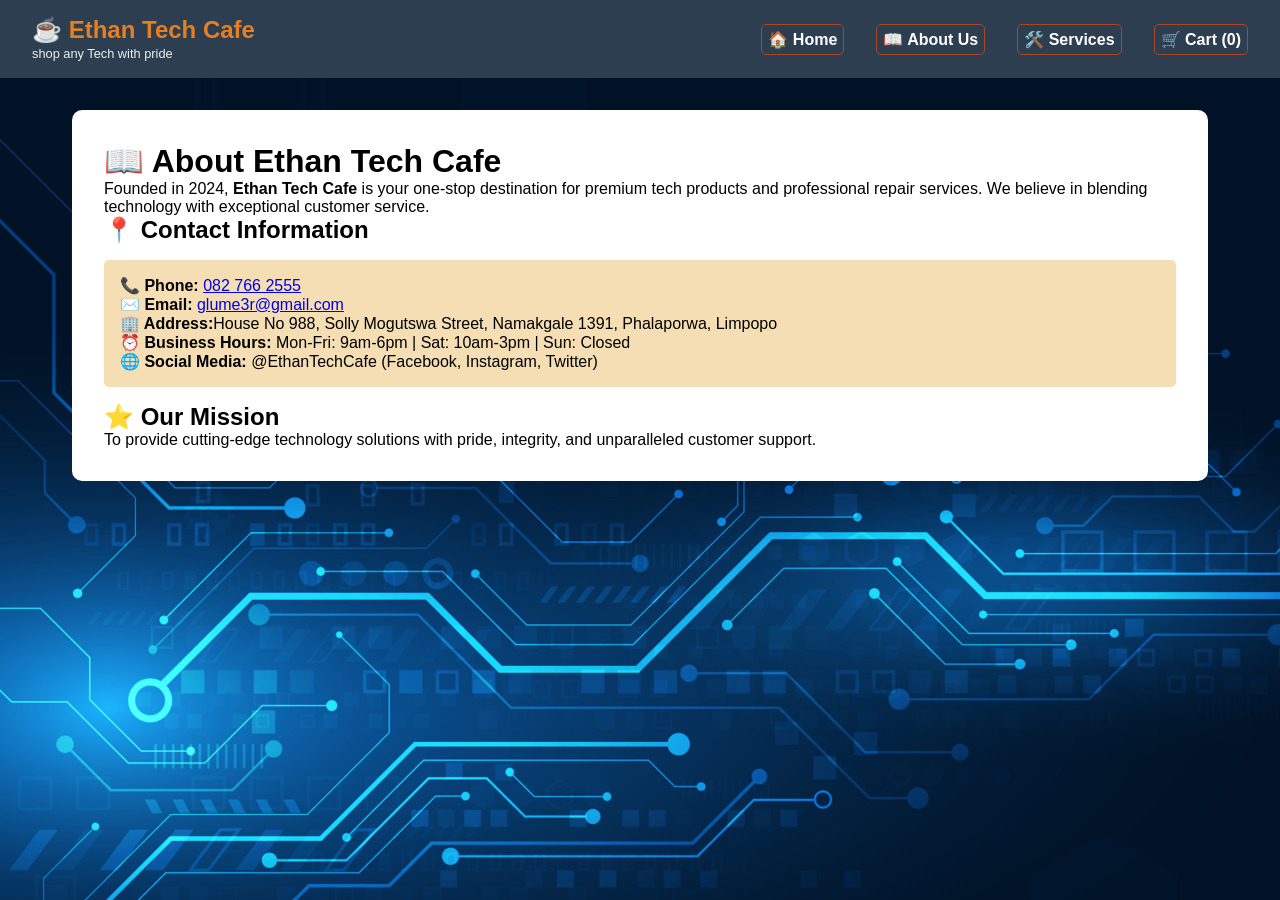
<file: about.html>
<!DOCTYPE html>
<html lang="en">
<head>
    <meta charset="UTF-8">
    <meta name="viewport" content="width=device-width, initial-scale=1.0">
    <title>Ethan Tech Cafe - About Us</title>
    <link rel="stylesheet" href="style.css">
</head>
<body>
    <nav>
        <div class="logo">
            <h2>☕ Ethan Tech Cafe</h2>
            <small>shop any Tech with pride</small>
        </div>
        <ul>
            <li><a href="index.html">🏠 Home</a></li>
            <li><a href="about.html">📖 About Us</a></li>
            <li><a href="services.html">🛠️ Services</a></li>
            <li><a href="cart.html">🛒 Cart (<span id="cartCount">0</span>)</a></li>
        </ul>
    </nav>

    <div class="container">
        <div class="about-section">
            <h1>📖 About Ethan Tech Cafe</h1>
            <div class="about-content">
                <p>Founded in 2024, <strong>Ethan Tech Cafe</strong> is your one-stop destination for premium tech products and professional repair services. We believe in blending technology with exceptional customer service.</p>
                
                <h2>📍 Contact Information</h2>
                <div class="contact-info">
                    <p><strong>📞 Phone:</strong> <a href="tel:+27827662555">082 766 2555</a></p>
                    <p><strong>✉️ Email:</strong> <a href="mailto:glume3r@gmail.com">glume3r@gmail.com</a></p>
                    <p><strong>🏢 Address:</strong>House No 988, Solly Mogutswa Street, Namakgale 1391, Phalaporwa, Limpopo</p>
                    <p><strong>⏰ Business Hours:</strong> Mon-Fri: 9am-6pm | Sat: 10am-3pm | Sun: Closed</p>
                    <p><strong>🌐 Social Media:</strong> @EthanTechCafe (Facebook, Instagram, Twitter)</p>
                </div>
                
                <h2>⭐ Our Mission</h2>
                <p>To provide cutting-edge technology solutions with pride, integrity, and unparalleled customer support.</p>
            </div>
        </div>
    </div>

    <script src="script.js"></script>
</body>
</html>
</file>
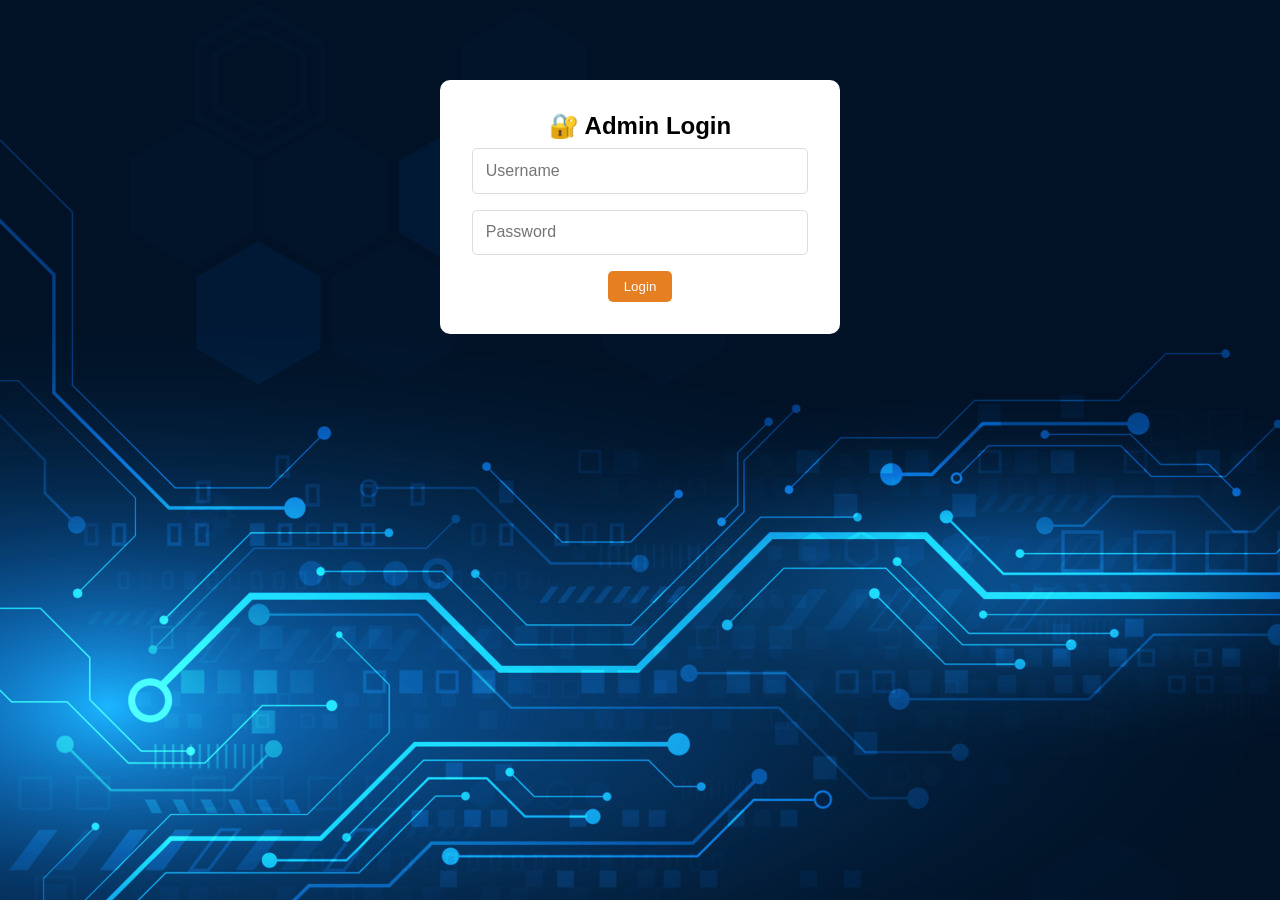
<file: admin.html>
<!DOCTYPE html>
<html lang="en">
<head>
    <meta charset="UTF-8">
    <meta name="viewport" content="width=device-width, initial-scale=1.0">
    <title>Admin Panel - Ethan Tech Cafe</title>
    <link rel="stylesheet" href="style.css">
</head>
<body>
    <div class="admin-container">
        <!-- Login Section -->
        <div id="loginSection">
            <h2>🔐 Admin Login</h2>
            <input type="text" id="username" placeholder="Username" autocomplete="off">
            <input type="password" id="password" placeholder="Password">
            <button onclick="login()">Login</button>
            <p id="loginError" style="color:red; display:none;">Invalid credentials!</p>
        </div>

        <!-- Admin Dashboard (hidden until login) -->
        <div id="adminDashboard" style="display:none;">
            <h1><a href="index.html">👑</a> Admin Dashboard - Ethan Tech Cafe</h1>
            
            <!-- Add/Update Product Form -->
            <div class="form-section">
                <h2>➕ Add / Update Product</h2>
                <input type="hidden" id="editProductId">
                <input type="text" id="productTitle" placeholder="Product Title" required>
                <input type="text" id="productPicture" placeholder="Image filename (e.g., laptop.jpg)" required>
                <input type="number" id="productPrice" placeholder="Price (R)" step="0.01" required>
                <input type="number" id="productQuantity" placeholder="Quantity" required>
                <button onclick="saveProduct()">Save Product</button>
                <button onclick="clearProductForm()">Clear</button>
            </div>

            <!-- Add Service Form -->
            <div class="form-section">
                <h2>➕ Add New Service</h2>
                <input type="text" id="serviceName" placeholder="Service Name" required>
                <input type="text" id="serviceDesc" placeholder="Description" required>
                <input type="number" id="servicePrice" placeholder="Price (R)" step="0.01" required>
                <button onclick="addService()">Add Service</button>
            </div>

            <!-- Products List -->
            <div class="product-list">
                <h2>📦 Manage Products</h2>
                <table id="productsTable">
                    <thead><tr><th>Image</th><th>Title</th><th>Price</th><th>Quantity</th><th>Actions</th></tr></thead>
                    <tbody id="productsList"></tbody>
                </table>
            </div>

            <!-- Services List -->
            <div class="product-list">
                <h2>🛠️ Manage Services</h2>
                <table id="servicesTable">
                    <thead><tr><th>Service Name</th><th>Description</th><th>Price</th><th>Actions</th></tr></thead>
                    <tbody id="servicesList"></tbody>
                </table>
            </div>
        </div>
    </div>

    <script>
        // Hardcoded admin credentials
        const ADMIN_USERNAME = "khalanga";
        const ADMIN_PASSWORD = "0799359116Etc";

        function login() {
            const username = document.getElementById('username').value;
            const password = document.getElementById('password').value;
            
            if (username === ADMIN_USERNAME && password === ADMIN_PASSWORD) {
                document.getElementById('loginSection').style.display = 'none';
                document.getElementById('adminDashboard').style.display = 'block';
                loadProducts();
                loadServices();
            } else {
                document.getElementById('loginError').style.display = 'block';
            }
        }

        // Load products from localStorage
        function loadProducts() {
            let products = JSON.parse(localStorage.getItem('products')) || [];
            const tbody = document.getElementById('productsList');
            tbody.innerHTML = '';
            
            products.forEach(product => {
                const row = tbody.insertRow();
                row.insertCell(0).innerHTML = `<img src="${product.picture}" width="50" onerror="this.src='https://via.placeholder.com/50'">`;
                row.insertCell(1).textContent = product.title;
                row.insertCell(2).textContent = `R${product.price}`;
                row.insertCell(3).textContent = product.quantity;
                
                const actions = row.insertCell(4);
                const editBtn = document.createElement('button');
                editBtn.textContent = 'Edit';
                editBtn.onclick = () => editProduct(product.id);
                const deleteBtn = document.createElement('button');
                deleteBtn.textContent = 'Delete';
                deleteBtn.className = 'delete-btn';
                deleteBtn.onclick = () => deleteProduct(product.id);
                actions.appendChild(editBtn);
                actions.appendChild(deleteBtn);
            });
        }

        // Save (add or update) product
        window.saveProduct = function() {
            const id = document.getElementById('editProductId').value;
            const title = document.getElementById('productTitle').value;
            const picture = document.getElementById('productPicture').value;
            const price = parseFloat(document.getElementById('productPrice').value);
            const quantity = parseInt(document.getElementById('productQuantity').value);
            
            if (!title || !picture || isNaN(price) || isNaN(quantity)) {
                alert('Please fill all fields correctly!');
                return;
            }
            
            let products = JSON.parse(localStorage.getItem('products')) || [];
            
            if (id) {
                // Update existing product
                const index = products.findIndex(p => p.id == id);
                if (index !== -1) {
                    products[index] = { id: parseInt(id), title, picture, price, quantity };
                }
            } else {
                // Add new product
                const newId = products.length > 0 ? Math.max(...products.map(p => p.id)) + 1 : 1;
                products.push({ id: newId, title, picture, price, quantity });
            }
            
            localStorage.setItem('products', JSON.stringify(products));
            clearProductForm();
            loadProducts();
            alert('Product saved successfully!');
        };

        window.editProduct = function(id) {
            const products = JSON.parse(localStorage.getItem('products')) || [];
            const product = products.find(p => p.id === id);
            if (product) {
                document.getElementById('editProductId').value = product.id;
                document.getElementById('productTitle').value = product.title;
                document.getElementById('productPicture').value = product.picture;
                document.getElementById('productPrice').value = product.price;
                document.getElementById('productQuantity').value = product.quantity;
            }
        };

        window.deleteProduct = function(id) {
            if (confirm('Delete this product?')) {
                let products = JSON.parse(localStorage.getItem('products')) || [];
                products = products.filter(p => p.id !== id);
                localStorage.setItem('products', JSON.stringify(products));
                loadProducts();
                alert('Product deleted!');
            }
        };

        window.clearProductForm = function() {
            document.getElementById('editProductId').value = '';
            document.getElementById('productTitle').value = '';
            document.getElementById('productPicture').value = '';
            document.getElementById('productPrice').value = '';
            document.getElementById('productQuantity').value = '';
        };

        // Service management
        window.addService = function() {
            const name = document.getElementById('serviceName').value;
            const description = document.getElementById('serviceDesc').value;
            const price = parseFloat(document.getElementById('servicePrice').value);
            
            if (!name || !description || isNaN(price)) {
                alert('Fill all service fields!');
                return;
            }
            
            let services = JSON.parse(localStorage.getItem('services')) || [];
            services.push({ id: Date.now(), name, description, price });
            localStorage.setItem('services', JSON.stringify(services));
            
            document.getElementById('serviceName').value = '';
            document.getElementById('serviceDesc').value = '';
            document.getElementById('servicePrice').value = '';
            loadServices();
            alert('Service added!');
        };

        window.deleteService = function(id) {
            if (confirm('Delete this service?')) {
                let services = JSON.parse(localStorage.getItem('services')) || [];
                services = services.filter(s => s.id !== id);
                localStorage.setItem('services', JSON.stringify(services));
                loadServices();
            }
        };

        function loadServices() {
            const services = JSON.parse(localStorage.getItem('services')) || [];
            const tbody = document.getElementById('servicesList');
            tbody.innerHTML = '';
            
            services.forEach(service => {
                const row = tbody.insertRow();
                row.insertCell(0).textContent = service.name;
                row.insertCell(1).textContent = service.description;
                row.insertCell(2).textContent = `R${service.price}`;
                const deleteBtn = document.createElement('button');
                deleteBtn.textContent = 'Delete';
                deleteBtn.className = 'delete-btn';
                deleteBtn.onclick = () => deleteService(service.id);
                row.insertCell(3).appendChild(deleteBtn);
            });
        }
    </script>
</body>
</html>
</file>
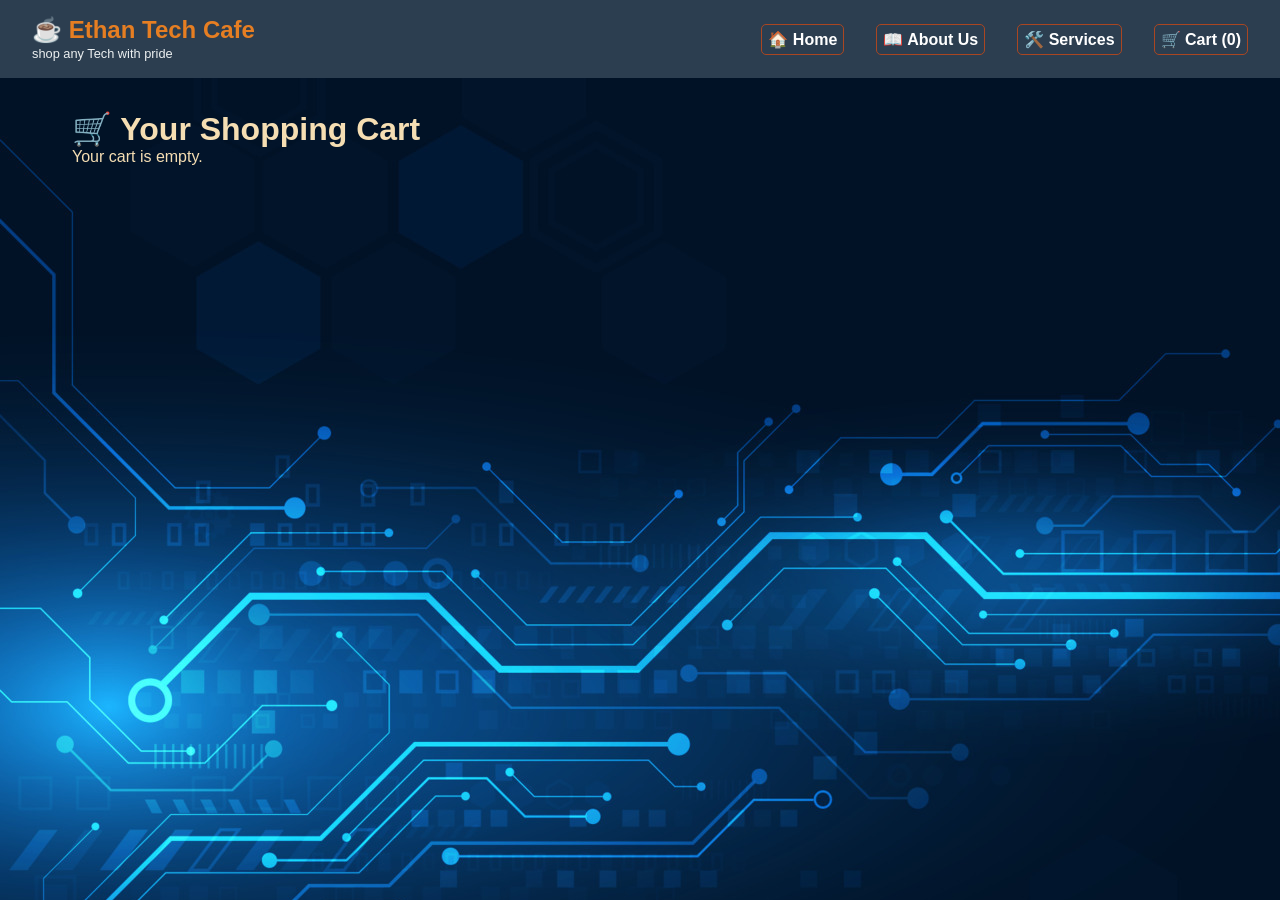
<file: cart.html>
<!DOCTYPE html>
<html lang="en">
<head>
    <meta charset="UTF-8">
    <meta name="viewport" content="width=device-width, initial-scale=1.0">
    <title>Ethan Tech Cafe - Cart</title>
    <link rel="stylesheet" href="style.css">
</head>
<body>
    <nav>
        <div class="logo">
            <h2>☕ Ethan Tech Cafe</h2>
            <small>shop any Tech with pride</small>
        </div>
        <ul>
            <li><a href="index.html">🏠 Home</a></li>
            <li><a href="about.html">📖 About Us</a></li>
            <li><a href="services.html">🛠️ Services</a></li>
            <li><a href="cart.html">🛒 Cart (<span id="cartCount">0</span>)</a></li>
        </ul>
    </nav>

    <div class="container">
        <h1>🛒 Your Shopping Cart</h1>
        <div id="cartItems"></div>
        <div id="cartTotal"></div>

        <!-- Checkout Form -->
        <div id="checkoutForm" style="display: none;">
            <h2>📝 Place Order</h2>
            <form id="orderForm">
                <input type="text" id="surnameInitials" placeholder="Surname & Initials (e.g., Doe J.)" required>
                <input type="tel" id="phoneNumber" placeholder="Phone Number" required>
                <input type="email" id="emailAddress" placeholder="Email Address" required>
                <textarea id="deliveryAddress" placeholder="Delivery Address" required></textarea>
                <select id="orderMethod">
                    <option value="email">Send Order via Email</option>
                    <option value="whatsapp">Send Order via WhatsApp</option>
                </select>
                <button type="submit">Place Order</button>
            </form>
        </div>
    </div>

    <script src="script.js"></script>
    <script>
        function displayCart() {
            const cart = JSON.parse(localStorage.getItem('cart')) || [];
            const products = JSON.parse(localStorage.getItem('products')) || [];
            const cartContainer = document.getElementById('cartItems');
            
            if (cart.length === 0) {
                cartContainer.innerHTML = '<p>Your cart is empty.</p>';
                document.getElementById('checkoutForm').style.display = 'none';
                document.getElementById('cartTotal').innerHTML = '';
                return;
            }

            let html = '<div class="cart-table">';
            let total = 0;
            
            cart.forEach(item => {
                const product = products.find(p => p.id === item.id);
                if (product) {
                    const itemTotal = product.price * item.quantity;
                    total += itemTotal;
                    html += `
                        <div class="cart-item">
                            <img src="images/${product.picture}" width="80">
                            <div class="cart-details">
                                <h3>${product.title}</h3>
                                <p>Price: R${product.price}</p>
                                <div class="quantity-controls">
                                    <button onclick="updateQuantity(${item.id}, -1)">-</button>
                                    <span>${item.quantity}</span>
                                    <button onclick="updateQuantity(${item.id}, 1)">+</button>
                                    <button onclick="removeFromCart(${item.id})" class="remove-btn">Remove</button>
                                </div>
                                <p>Subtotal: R${itemTotal.toFixed(2)}</p>
                            </div>
                        </div>
                    `;
                }
            });
            
            html += '</div>';
            cartContainer.innerHTML = html;
            document.getElementById('cartTotal').innerHTML = `<h2>Total: R${total.toFixed(2)}</h2>`;
            document.getElementById('checkoutForm').style.display = 'block';
        }

        // Update quantity in cart
        window.updateQuantity = function(productId, change) {
            let cart = JSON.parse(localStorage.getItem('cart')) || [];
            const itemIndex = cart.findIndex(item => item.id === productId);
            
            if (itemIndex !== -1) {
                cart[itemIndex].quantity += change;
                if (cart[itemIndex].quantity <= 0) {
                    cart.splice(itemIndex, 1);
                }
                localStorage.setItem('cart', JSON.stringify(cart));
                displayCart();
                updateCartCount();
            }
        };

        // Remove item completely
        window.removeFromCart = function(productId) {
            let cart = JSON.parse(localStorage.getItem('cart')) || [];
            cart = cart.filter(item => item.id !== productId);
            localStorage.setItem('cart', JSON.stringify(cart));
            displayCart();
            updateCartCount();
        };

        // Handle order placement
        document.getElementById('orderForm')?.addEventListener('submit', (e) => {
            e.preventDefault();
            const cart = JSON.parse(localStorage.getItem('cart')) || [];
            const products = JSON.parse(localStorage.getItem('products')) || [];
            const surnameInitials = document.getElementById('surnameInitials').value;
            const phoneNumber = document.getElementById('phoneNumber').value;
            const emailAddress = document.getElementById('emailAddress').value;
            const deliveryAddress = document.getElementById('deliveryAddress').value;
            const orderMethod = document.getElementById('orderMethod').value;
            
            let orderDetails = `🛍️ NEW ORDER FROM Ethan Tech Cafe\n\n`;
            orderDetails += `Customer: ${surnameInitials}\n`;
            orderDetails += `Phone: ${phoneNumber}\n`;
            orderDetails += `Email: ${emailAddress}\n`;
            orderDetails += `Delivery Address: ${deliveryAddress}\n\n`;
            orderDetails += `ORDER ITEMS:\n`;
            
            let total = 0;
            cart.forEach(item => {
                const product = products.find(p => p.id === item.id);
                if (product) {
                    const itemTotal = product.price * item.quantity;
                    total += itemTotal;
                    orderDetails += `- ${product.title} x${item.quantity} = R${itemTotal.toFixed(2)}\n`;
                }
            });
            orderDetails += `\nTOTAL: R${total.toFixed(2)}`;
            
            if (orderMethod === 'email') {
                window.location.href = `mailto:glume3r@gmail.com?subject=New Order from ${surnameInitials}&body=${encodeURIComponent(orderDetails)}`;
            } else {
                window.location.href = `https://wa.me/27827662555?text=${encodeURIComponent(orderDetails)}`;
            }
            
            alert('Order sent! We will confirm shortly.');
            localStorage.removeItem('cart');
            displayCart();
            updateCartCount();
        });

        window.addEventListener('load', () => {
            displayCart();
            updateCartCount();
        });
    </script>
</body>
</html>
</file>
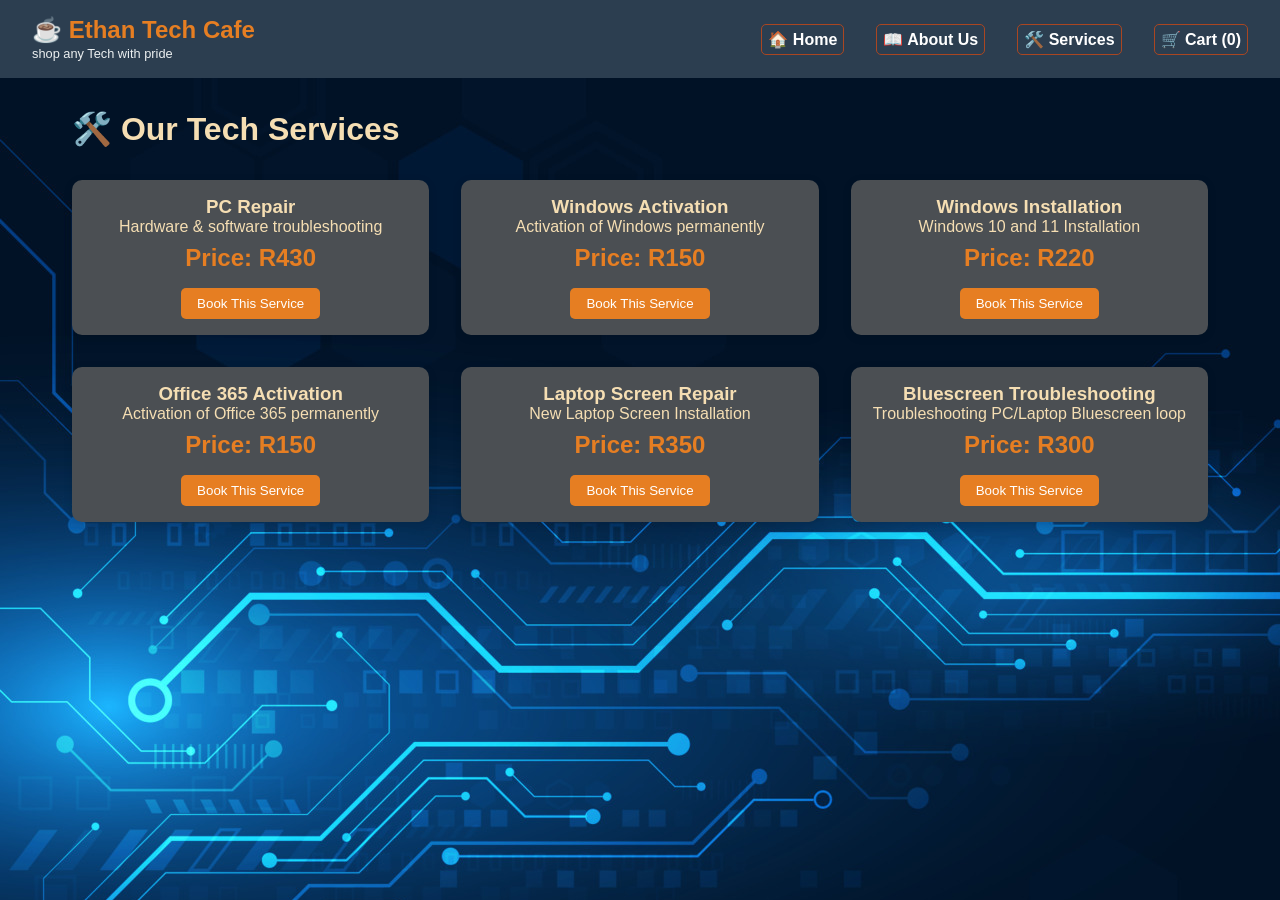
<file: services.html>
<!DOCTYPE html>
<html lang="en">
<head>
    <meta charset="UTF-8">
    <meta name="viewport" content="width=device-width, initial-scale=1.0">
    <title>Ethan Tech Cafe - Services</title>
    <link rel="stylesheet" href="style.css">
</head>
<body>
    <nav>
        <div class="logo">
            <h2>☕ Ethan Tech Cafe</h2>
            <small>shop any Tech with pride</small>
        </div>
        <ul>
            <li><a href="index.html">🏠 Home</a></li>
            <li><a href="about.html">📖 About Us</a></li>
            <li><a href="services.html">🛠️ Services</a></li>
            <li><a href="cart.html">🛒 Cart (<span id="cartCount">0</span>)</a></li>
        </ul>
    </nav>

    <div class="container">
        <h1>🛠️ Our Tech Services</h1>
        <div class="services-grid" id="servicesGrid"></div>

        <!-- Appointment Booking Form -->
        <div class="booking-form" id="bookingForm" style="display: none;">
            <h2>📅 Book an Appointment</h2>
            <form id="appointmentForm">
                <input type="hidden" id="selectedService" name="selectedService">
                <input type="text" id="customerName" placeholder="Full Name" required>
                <input type="text" id="initials" placeholder="Initials & Surname (e.g., J. Doe)" required>
                <input type="tel" id="phone" placeholder="Phone Number" required>
                <input type="email" id="email" placeholder="Email Address" required>
                <textarea id="address" placeholder="Delivery/Service Address" required></textarea>
                <input type="date" id="appointmentDate" required>
                <select id="contactMethod">
                    <option value="email">Send via Email</option>
                    <option value="whatsapp">Send via WhatsApp</option>
                </select>
                <button type="submit">Confirm Booking</button>
            </form>
        </div>
    </div>

    <script src="script.js"></script>
    <script>
        // Load and display services from localStorage
        function displayServices() {
            const services = JSON.parse(localStorage.getItem('services')) || [];
            const grid = document.getElementById('servicesGrid');
            
            if (services.length === 0) {
                grid.innerHTML = '<p>No services added by admin yet.</p>';
                return;
            }

            grid.innerHTML = services.map(service => `
                <div class="service-card">
                    <h3>${escapeHtml(service.name)}</h3>
                    <p>${escapeHtml(service.description)}</p>
                    <p class="price">Price: R${service.price}</p>
                    <button onclick="bookService('${service.name}')">Book This Service</button>
                </div>
            `).join('');
        }

        // Show booking form for selected service
        window.bookService = function(serviceName) {
            document.getElementById('selectedService').value = serviceName;
            document.getElementById('bookingForm').style.display = 'block';
            document.getElementById('bookingForm').scrollIntoView({ behavior: 'smooth' });
        };

        // Handle appointment booking
        document.getElementById('appointmentForm')?.addEventListener('submit', (e) => {
            e.preventDefault();
            const service = document.getElementById('selectedService').value;
            const name = document.getElementById('customerName').value;
            const initials = document.getElementById('initials').value;
            const phone = document.getElementById('phone').value;
            const email = document.getElementById('email').value;
            const address = document.getElementById('address').value;
            const date = document.getElementById('appointmentDate').value;
            const method = document.getElementById('contactMethod').value;

            const message = `📅 NEW APPOINTMENT BOOKING\n\nService: ${service}\nName: ${name}\nInitials & Surname: ${initials}\nPhone: ${phone}\nEmail: ${email}\nAddress: ${address}\nDate: ${date}\n\nPlease confirm this booking.`;

            if (method === 'email') {
                window.location.href = `mailto:glume3r@gmail.com?subject=New Appointment Booking&body=${encodeURIComponent(message)}`;
            } else {
                window.location.href = `https://wa.me/27827662555?text=${encodeURIComponent(message)}`;
            }
            
            alert('Booking request sent! We will contact you shortly.');
            document.getElementById('appointmentForm').reset();
            document.getElementById('bookingForm').style.display = 'none';
        });

        window.addEventListener('load', displayServices);
    </script>
</body>
</html>
</file>
<file: style.css>
* {
    margin: 0;
    padding: 0;
    box-sizing: border-box;
}

body {
    font-family: 'Segoe UI', Tahoma, Geneva, Verdana, sans-serif;
    background: #f5f5f5;
    background-image: url('P Back.jpg');
}

/* Navigation */
nav {
    background: #2c3e50;
    color: white;
    padding: 1rem 2rem;
    display: flex;
    justify-content: space-between;
    align-items: center;
    flex-wrap: wrap;
}

.logo h2 {
    color: #e67e22;
}

.logo small {
    font-size: 0.8rem;
    color: #ecf0f1;
}
#AdminLog{
    color: #e67e22;
    text-decoration: none;
}
nav ul {
    display: flex;
    list-style: none;
    gap: 2rem;
}

nav ul li a {
    color: white;
    text-decoration: none;
    font-weight: bold;
    transition: color 0.3s;
    border: 1px solid rgb(170, 70, 33);
    border-radius: 5px;
    padding: 6px;
}

nav ul li a:hover {
    color: #e67e22;
    background: #344067;
}

/* Container */
.container {
    max-width: 1200px;
    margin: 2rem auto;
    padding: 0 2rem;
    color: wheat;
}

/* Product Grid */
.product-grid, .services-grid {
    display: grid;
    grid-template-columns: repeat(auto-fill, minmax(280px, 1fr));
    gap: 2rem;
    margin-top: 2rem;
}

.product-card, .service-card {
    background: #4b4f53;
    border-radius: 10px;
    padding: 1rem;
    box-shadow: 0 2px 10px rgba(0,0,0,0.1);
    transition: transform 0.3s;
    text-align: center;
}

.product-card:hover, .service-card:hover {
    transform: translateY(-5px);
}

.product-card img {
    width: 100%;
    height: 200px;
    object-fit: fill;
    border-radius: 8px;
}

.price {
    font-size: 1.5rem;
    color: #e67e22;
    font-weight: bold;
    margin: 0.5rem 0;
}

.in-stock {
    color: green;
    font-size: 0.9rem;
}

.out-of-stock {
    color: red;
    font-weight: bold;
}

.add-to-cart, button {
    background: #e67e22;
    color: white;
    border: none;
    padding: 0.5rem 1rem;
    border-radius: 5px;
    cursor: pointer;
    margin-top: 0.5rem;
    transition: background 0.3s;
}

.add-to-cart:hover, button:hover {
    background: #d35400;
}

.delete-btn {
    background: #e74c3c;
}

.delete-btn:hover {
    background: #c0392b;
}

/* Cart Styles */
.cart-item {
    display: flex;
    gap: 2rem;
    background: white;
    color: black;
    padding: 1rem;
    margin-bottom: 1rem;
    border-radius: 10px;
    align-items: center;
}

.quantity-controls {
    display: flex;
    gap: 0.5rem;
    align-items: center;
}

.quantity-controls button {
    padding: 0.2rem 0.8rem;
}

/* Forms */
input, textarea, select {
    width: 100%;
    padding: 0.8rem;
    margin: 0.5rem 0;
    border: 1px solid #ddd;
    border-radius: 5px;
    font-size: 1rem;
}

.form-section, .booking-form, #checkoutForm {
    background: white;
    padding: 2rem;
    border-radius: 10px;
    margin-top: 2rem;
}

/* Admin */
.admin-container {
    max-width: 1200px;
    margin: 2rem auto;
    padding: 0 2rem;
}

#loginSection {
    max-width: 400px;
    margin: 5rem auto;
    background: white;
    padding: 2rem;
    border-radius: 10px;
    text-align: center;
}

table {
    width: 100%;
    background: white;
    border-collapse: collapse;
    margin-top: 1rem;
}

th, td {
    border: 1px solid #ddd;
    padding: 0.8rem;
    text-align: left;
}

th {
    background: #2c3e50;
    color: white;
}

/* About Page */
.about-section {
    background: white;
    color: black;
    padding: 2rem;
    border-radius: 10px;
}

.contact-info {
    background: wheat;
    padding: 1rem;
    border-radius: 5px;
    margin: 1rem 0;
}

/* Responsive */
@media (max-width: 768px) {
    nav {
        flex-direction: column;
        text-align: center;
        gap: 1rem;
    }
    
    .cart-item {
        flex-direction: column;
        text-align: center;
    }
}
</file>
